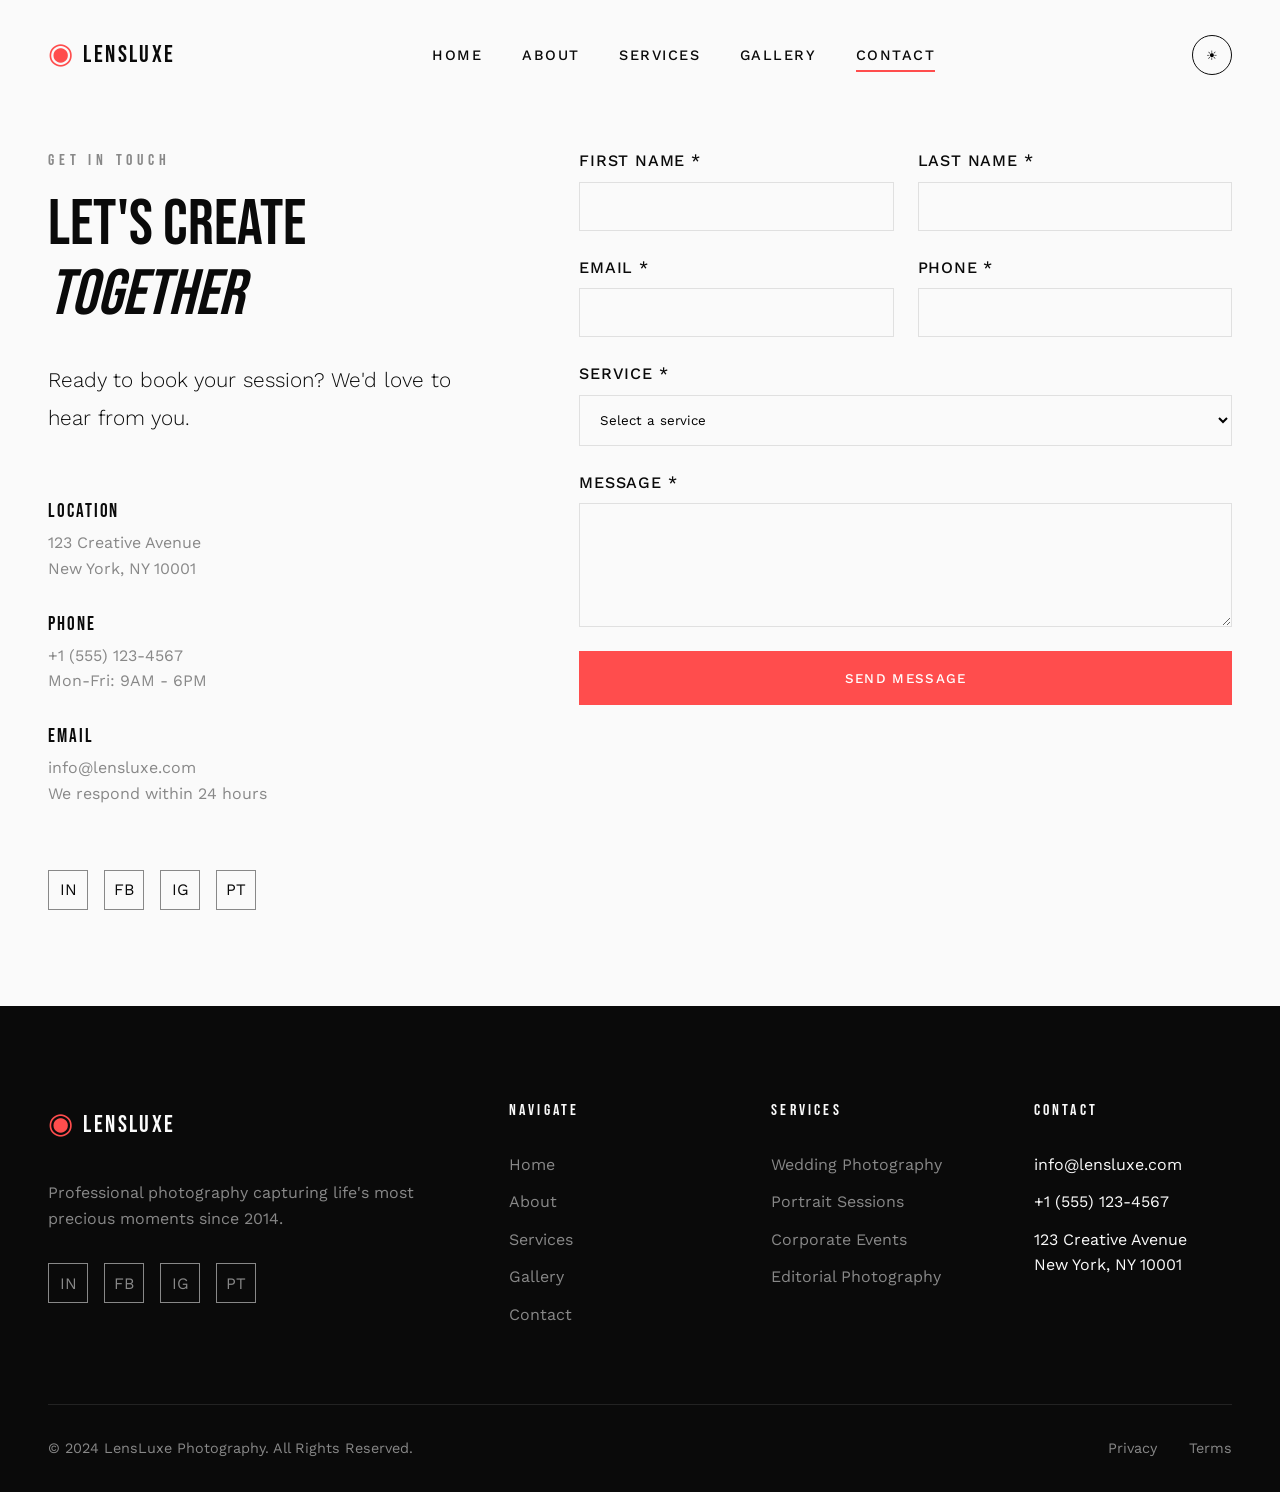
<file: contact-v2.html>
<!DOCTYPE html>
<html lang="en">
<head>
    <meta charset="UTF-8">
    <meta name="viewport" content="width=device-width, initial-scale=1.0">
    <title>Contact - LensLuxe</title>
    <link rel="stylesheet" href="styles-v2.css">
    <link href="https://fonts.googleapis.com/css2?family=Bebas+Neue&family=Cormorant+Garamond:wght@300;400;600;700&family=Work+Sans:wght@300;400;500;600&display=swap" rel="stylesheet">
</head>
<body>
    <nav class="nav">
        <div class="nav-left">
            <div class="logo"><span class="logo-symbol">◉</span><span class="logo-text">LENSLUXE</span></div>
        </div>
        <div class="nav-center">
            <a href="index-v2.html" class="nav-link">HOME</a>
            <a href="about-v2.html" class="nav-link">ABOUT</a>
            <a href="services-v2.html" class="nav-link">SERVICES</a>
            <a href="gallery-v2.html" class="nav-link">GALLERY</a>
            <a href="contact-v2.html" class="nav-link active">CONTACT</a>
        </div>
        <div class="nav-right">
            <button class="theme-btn" id="themeBtn"><span class="theme-icon">☀</span></button>
            <button class="burger" id="burger"><span></span><span></span><span></span></button>
        </div>
    </nav>
    <div class="mobile-menu" id="mobileMenu">
        <a href="index-v2.html">HOME</a>
        <a href="about-v2.html">ABOUT</a>
        <a href="services-v2.html">SERVICES</a>
        <a href="gallery-v2.html">GALLERY</a>
        <a href="contact-v2.html">CONTACT</a>
    </div>

    <section class="contact-section">
        <div class="container-fluid">
            <div class="contact-grid">
                <div class="contact-info" data-reveal>
                    <span class="section-number">GET IN TOUCH</span>
                    <h2>Let's Create <em>Together</em></h2>
                    <p class="lead-text">Ready to book your session? We'd love to hear from you.</p>
                    
                    <div class="contact-details">
                        <div class="contact-item">
                            <h3>LOCATION</h3>
                            <p>123 Creative Avenue<br>New York, NY 10001</p>
                        </div>
                        <div class="contact-item">
                            <h3>PHONE</h3>
                            <p>+1 (555) 123-4567<br>Mon-Fri: 9AM - 6PM</p>
                        </div>
                        <div class="contact-item">
                            <h3>EMAIL</h3>
                            <p>info@lensluxe.com<br>We respond within 24 hours</p>
                        </div>
                    </div>

                    <div class="social-links" style="margin-top: 2rem;">
                        <a href="#">IN</a><a href="#">FB</a><a href="#">IG</a><a href="#">PT</a>
                    </div>
                </div>

                <div class="contact-form-wrapper" data-reveal>
                    <form id="contactForm" class="contact-form">
                        <div class="form-row">
                            <div class="form-group">
                                <label>FIRST NAME *</label>
                                <input type="text" required>
                                <span class="error-msg"></span>
                            </div>
                            <div class="form-group">
                                <label>LAST NAME *</label>
                                <input type="text" required>
                                <span class="error-msg"></span>
                            </div>
                        </div>
                        <div class="form-row">
                            <div class="form-group">
                                <label>EMAIL *</label>
                                <input type="email" required>
                                <span class="error-msg"></span>
                            </div>
                            <div class="form-group">
                                <label>PHONE *</label>
                                <input type="tel" required>
                                <span class="error-msg"></span>
                            </div>
                        </div>
                        <div class="form-group">
                            <label>SERVICE *</label>
                            <select required>
                                <option value="">Select a service</option>
                                <option value="wedding">Wedding Photography</option>
                                <option value="portrait">Portrait Session</option>
                                <option value="corporate">Corporate Event</option>
                                <option value="editorial">Editorial Photography</option>
                            </select>
                            <span class="error-msg"></span>
                        </div>
                        <div class="form-group">
                            <label>MESSAGE *</label>
                            <textarea rows="6" required></textarea>
                            <span class="error-msg"></span>
                        </div>
                        <button type="submit" class="btn-primary">SEND MESSAGE</button>
                    </form>
                    <div id="formSuccess">
                        <h3>MESSAGE SENT!</h3>
                        <p>Thank you for contacting us. We'll get back to you within 24 hours.</p>
                    </div>
                </div>
            </div>
        </div>
    </section>

    <footer class="footer">
        <div class="container-fluid">
            <div class="footer-grid">
                <div class="footer-col">
                    <div class="footer-logo"><span class="logo-symbol">◉</span><span class="logo-text">LENSLUXE</span></div>
                    <p>Professional photography capturing life's most precious moments since 2014.</p>
                    <div class="social-links"><a href="#">IN</a><a href="#">FB</a><a href="#">IG</a><a href="#">PT</a></div>
                </div>
                <div class="footer-col">
                    <h4>NAVIGATE</h4>
                    <ul><li><a href="index-v2.html">Home</a></li><li><a href="about-v2.html">About</a></li><li><a href="services-v2.html">Services</a></li><li><a href="gallery-v2.html">Gallery</a></li><li><a href="contact-v2.html">Contact</a></li></ul>
                </div>
                <div class="footer-col">
                    <h4>SERVICES</h4>
                    <ul><li><a href="services-v2.html">Wedding Photography</a></li><li><a href="services-v2.html">Portrait Sessions</a></li><li><a href="services-v2.html">Corporate Events</a></li><li><a href="services-v2.html">Editorial Photography</a></li></ul>
                </div>
                <div class="footer-col">
                    <h4>CONTACT</h4>
                    <ul class="contact-list"><li>info@lensluxe.com</li><li>+1 (555) 123-4567</li><li>123 Creative Avenue<br>New York, NY 10001</li></ul>
                </div>
            </div>
            <div class="footer-bottom">
                <p>&copy; 2024 LensLuxe Photography. All Rights Reserved.</p>
                <div class="footer-links"><a href="#">Privacy</a><a href="#">Terms</a></div>
            </div>
        </div>
    </footer>
    <script src="script-v2.js"></script>
</body>
</html>
</file>
<file: styles-v2.css>
/* ================================================
   LENSLUXE V2 - EDITORIAL/MAGAZINE AESTHETIC
   Modern, Bold, Dramatic
   ================================================ */

/* === VARIABLES === */
:root {
    --color-black: #0a0a0a;
    --color-white: #fafafa;
    --color-accent: #ff4d4d;
    --color-gold: #d4a574;
    --color-grey: #888;
    --color-light-grey: #e0e0e0;
    --color-dark-grey: #1a1a1a;
    
    --font-display: 'Bebas Neue', sans-serif;
    --font-serif: 'Cormorant Garamond', serif;
    --font-body: 'Work Sans', sans-serif;
    
    --spacing-xs: 0.5rem;
    --spacing-sm: 1rem;
    --spacing-md: 2rem;
    --spacing-lg: 4rem;
    --spacing-xl: 6rem;
    
    --transition: 0.4s cubic-bezier(0.4, 0, 0.2, 1);
}

body.dark-theme {
    --color-black: #fafafa;
    --color-white: #0a0a0a;
    --color-light-grey: #2a2a2a;
    --color-dark-grey: #e0e0e0;
}

/* === RESET === */
* {
    margin: 0;
    padding: 0;
    box-sizing: border-box;
}

html {
    scroll-behavior: smooth;
    overflow-x: hidden;
}

body {
    font-family: var(--font-body);
    background: var(--color-white);
    color: var(--color-black);
    line-height: 1.6;
    overflow-x: hidden;
    transition: background 0.3s, color 0.3s;
}

img {
    max-width: 100%;
    display: block;
}

a {
    text-decoration: none;
    color: inherit;
}

button {
    border: none;
    background: none;
    cursor: pointer;
    font-family: inherit;
}

/* === TYPOGRAPHY === */
h1, h2, h3, h4, h5, h6 {
    font-weight: 400;
    line-height: 1.1;
}

.section-title {
    font-family: var(--font-display);
    font-size: clamp(3rem, 8vw, 6rem);
    letter-spacing: -0.02em;
    text-transform: uppercase;
    margin-bottom: var(--spacing-md);
}

.section-title em {
    font-family: var(--font-serif);
    font-style: italic;
    font-weight: 300;
    text-transform: none;
}

/* === LAYOUT === */
.container-fluid {
    max-width: 1400px;
    margin: 0 auto;
    padding: 0 clamp(1rem, 5vw, 3rem);
}

/* === NAVIGATION === */
.nav {
    position: fixed;
    top: 0;
    left: 0;
    right: 0;
    z-index: 1000;
    display: flex;
    justify-content: space-between;
    align-items: center;
    padding: 2rem clamp(1rem, 5vw, 3rem);
    background: rgba(250, 250, 250, 0.95);
    backdrop-filter: blur(20px);
    transition: var(--transition);
}

body.dark-theme .nav {
    background: rgba(10, 10, 10, 0.95);
}

.logo {
    display: flex;
    align-items: center;
    gap: 0.5rem;
    font-family: var(--font-display);
    font-size: 1.5rem;
    letter-spacing: 0.1em;
}

.logo-symbol {
    font-size: 1.8rem;
    color: var(--color-accent);
}

.nav-center {
    display: flex;
    gap: 2.5rem;
}

.nav-link {
    font-size: 0.9rem;
    font-weight: 500;
    letter-spacing: 0.1em;
    position: relative;
    transition: var(--transition);
}

.nav-link::after {
    content: '';
    position: absolute;
    bottom: -5px;
    left: 0;
    width: 0;
    height: 2px;
    background: var(--color-accent);
    transition: var(--transition);
}

.nav-link:hover::after,
.nav-link.active::after {
    width: 100%;
}

.nav-right {
    display: flex;
    gap: 1rem;
    align-items: center;
}

.theme-btn {
    width: 40px;
    height: 40px;
    border: 1px solid var(--color-black);
    border-radius: 50%;
    display: flex;
    align-items: center;
    justify-content: center;
    transition: var(--transition);
}

.theme-btn:hover {
    background: var(--color-black);
    color: var(--color-white);
}

.burger {
    display: none;
    flex-direction: column;
    gap: 5px;
    width: 30px;
}

.burger span {
    width: 100%;
    height: 2px;
    background: var(--color-black);
    transition: var(--transition);
}

.burger.active span:nth-child(1) {
    transform: rotate(45deg) translateY(7px);
}

.burger.active span:nth-child(2) {
    opacity: 0;
}

.burger.active span:nth-child(3) {
    transform: rotate(-45deg) translateY(-7px);
}

/* Mobile Menu */
.mobile-menu {
    position: fixed;
    top: 84px;
    right: -100%;
    width: 100%;
    max-width: 400px;
    height: calc(100vh - 84px);
    background: var(--color-white);
    padding: 3rem;
    display: flex;
    flex-direction: column;
    gap: 2rem;
    transition: var(--transition);
    z-index: 999;
    box-shadow: -5px 0 20px rgba(0,0,0,0.1);
}

body.dark-theme .mobile-menu {
    background: var(--color-black);
}

.mobile-menu.active {
    right: 0;
}

.mobile-menu a {
    font-family: var(--font-display);
    font-size: 2rem;
    letter-spacing: 0.05em;
}

/* === HERO === */
.hero {
    position: relative;
    height: 100vh;
    min-height: 700px;
    display: flex;
    align-items: center;
    justify-content: center;
    overflow: hidden;
    margin-top: 84px;
}

.hero-slider {
    position: absolute;
    top: 0;
    left: 0;
    width: 100%;
    height: 100%;
}

.hero-slide {
    position: absolute;
    top: 0;
    left: 0;
    width: 100%;
    height: 100%;
    opacity: 0;
    transition: opacity 1s ease;
}

.hero-slide.active {
    opacity: 1;
}

.hero-slide img {
    width: 100%;
    height: 100%;
    object-fit: cover;
    filter: brightness(0.7);
}

.slide-overlay {
    position: absolute;
    top: 0;
    left: 0;
    width: 100%;
    height: 100%;
    background: linear-gradient(to bottom, rgba(0,0,0,0.3), rgba(0,0,0,0.6));
}

.hero-content {
    position: relative;
    z-index: 10;
    text-align: center;
    color: white;
    padding: 0 2rem;
}

.hero-label {
    font-size: 0.85rem;
    letter-spacing: 0.3em;
    margin-bottom: 2rem;
    opacity: 0.9;
}

.hero-title {
    font-family: var(--font-display);
    font-size: clamp(3rem, 12vw, 10rem);
    line-height: 0.9;
    letter-spacing: -0.02em;
    margin-bottom: 2rem;
}

.title-line {
    display: block;
    animation: slideUp 1s ease forwards;
    opacity: 0;
}

.title-line:nth-child(1) {
    animation-delay: 0.2s;
}

.title-line:nth-child(2) {
    animation-delay: 0.4s;
}

.title-line:nth-child(3) {
    animation-delay: 0.6s;
}

.title-line-large {
    font-size: clamp(4rem, 15vw, 12rem);
    color: var(--color-accent);
}

@keyframes slideUp {
    to {
        opacity: 1;
        transform: translateY(0);
    }
    from {
        opacity: 0;
        transform: translateY(30px);
    }
}

.hero-meta {
    display: flex;
    gap: 1rem;
    justify-content: center;
    font-size: 0.9rem;
    letter-spacing: 0.2em;
    margin-bottom: 3rem;
    opacity: 0.8;
}

.separator {
    color: var(--color-accent);
}

.hero-scroll {
    display: inline-flex;
    flex-direction: column;
    align-items: center;
    gap: 0.5rem;
    font-size: 0.8rem;
    letter-spacing: 0.2em;
    animation: float 3s ease-in-out infinite;
}

@keyframes float {
    0%, 100% { transform: translateY(0); }
    50% { transform: translateY(-10px); }
}

.scroll-indicator {
    width: 1px;
    height: 40px;
    background: white;
    position: relative;
    overflow: hidden;
}

.scroll-indicator::after {
    content: '';
    position: absolute;
    top: 0;
    left: 0;
    width: 100%;
    height: 20px;
    background: var(--color-accent);
    animation: scrollLine 2s ease-in-out infinite;
}

@keyframes scrollLine {
    0% { transform: translateY(-20px); }
    100% { transform: translateY(40px); }
}

.hero-controls {
    position: absolute;
    bottom: 3rem;
    right: 3rem;
    z-index: 10;
    display: flex;
    align-items: center;
    gap: 2rem;
}

.slide-btn {
    width: 50px;
    height: 50px;
    border: 1px solid rgba(255,255,255,0.3);
    border-radius: 50%;
    color: white;
    font-size: 1.5rem;
    display: flex;
    align-items: center;
    justify-content: center;
    transition: var(--transition);
}

.slide-btn:hover {
    background: white;
    color: var(--color-black);
    border-color: white;
}

.slide-counter {
    font-family: var(--font-display);
    font-size: 1.5rem;
    color: white;
}

.slide-divider {
    margin: 0 0.5rem;
    opacity: 0.5;
}

/* === SECTIONS === */
section {
    padding: var(--spacing-xl) 0;
}

.section-number {
    font-family: var(--font-display);
    font-size: 1rem;
    letter-spacing: 0.3em;
    color: var(--color-grey);
    display: block;
    margin-bottom: var(--spacing-sm);
}

.section-header {
    margin-bottom: var(--spacing-lg);
}

/* About Teaser */
.about-grid {
    display: grid;
    grid-template-columns: 1fr 1fr;
    gap: var(--spacing-lg);
    align-items: center;
}

.about-image {
    position: relative;
}

.about-image img {
    width: 100%;
    height: 600px;
    object-fit: cover;
    filter: grayscale(20%);
}

.image-label {
    position: absolute;
    top: 2rem;
    right: 2rem;
    background: var(--color-accent);
    color: white;
    padding: 1rem 2rem;
    font-family: var(--font-display);
    font-size: 1.2rem;
    letter-spacing: 0.2em;
}

.lead-text {
    font-size: 1.3rem;
    font-weight: 300;
    line-height: 1.8;
    margin-bottom: var(--spacing-md);
}

.about-content p {
    color: var(--color-grey);
    margin-bottom: var(--spacing-md);
}

/* Buttons */
.btn-arrow {
    display: inline-flex;
    align-items: center;
    gap: 1rem;
    font-weight: 500;
    letter-spacing: 0.1em;
    padding: 1rem 0;
    border-bottom: 2px solid var(--color-black);
    transition: var(--transition);
}

.btn-arrow:hover {
    gap: 1.5rem;
    color: var(--color-accent);
    border-color: var(--color-accent);
}

.btn-arrow svg {
    transition: var(--transition);
}

.btn-primary {
    display: inline-block;
    background: var(--color-accent);
    color: white;
    padding: 1.2rem 3rem;
    font-weight: 500;
    letter-spacing: 0.1em;
    transition: var(--transition);
}

.btn-primary:hover {
    background: var(--color-black);
    transform: translateY(-2px);
    box-shadow: 0 10px 30px rgba(0,0,0,0.2);
}

/* Services */
.services-preview {
    background: var(--color-light-grey);
}

.services-masonry {
    display: grid;
    grid-template-columns: repeat(auto-fit, minmax(300px, 1fr));
    gap: 2rem;
    margin-bottom: var(--spacing-lg);
}

.service-card {
    position: relative;
    overflow: hidden;
    cursor: pointer;
}

.service-large {
    grid-column: span 2;
}

.service-tall {
    grid-row: span 2;
}

.service-image {
    height: 400px;
    overflow: hidden;
}

.service-tall .service-image {
    height: 100%;
}

.service-image img {
    width: 100%;
    height: 100%;
    object-fit: cover;
    transition: var(--transition);
}

.service-card:hover .service-image img {
    transform: scale(1.1);
}

.service-info {
    position: absolute;
    bottom: 0;
    left: 0;
    right: 0;
    background: linear-gradient(to top, rgba(0,0,0,0.9), transparent);
    color: white;
    padding: 2rem;
    transform: translateY(50%);
    transition: var(--transition);
}

.service-card:hover .service-info {
    transform: translateY(0);
}

.service-info h3 {
    font-family: var(--font-display);
    font-size: 2rem;
    letter-spacing: 0.1em;
    margin-bottom: 0.5rem;
}

.service-info p {
    font-size: 0.95rem;
    margin-bottom: 1rem;
    opacity: 0;
    transition: var(--transition);
}

.service-card:hover .service-info p {
    opacity: 1;
}

.service-price {
    font-size: 0.9rem;
    color: var(--color-gold);
    letter-spacing: 0.1em;
}

.services-cta {
    text-align: center;
}

/* Portfolio */
.portfolio-carousel {
    overflow: hidden;
    margin-bottom: var(--spacing-lg);
}

.portfolio-track {
    display: flex;
    gap: 2rem;
    animation: scroll 40s linear infinite;
}

@keyframes scroll {
    0% { transform: translateX(0); }
    100% { transform: translateX(-50%); }
}

.portfolio-item {
    position: relative;
    min-width: 500px;
    height: 600px;
    overflow: hidden;
}

.portfolio-item img {
    width: 100%;
    height: 100%;
    object-fit: cover;
    transition: var(--transition);
}

.portfolio-item:hover img {
    transform: scale(1.05);
}

.portfolio-info {
    position: absolute;
    bottom: 0;
    left: 0;
    right: 0;
    background: linear-gradient(to top, rgba(0,0,0,0.9), transparent);
    color: white;
    padding: 2rem;
    transform: translateY(100%);
    transition: var(--transition);
}

.portfolio-item:hover .portfolio-info {
    transform: translateY(0);
}

.portfolio-category {
    font-size: 0.8rem;
    letter-spacing: 0.2em;
    color: var(--color-gold);
    display: block;
    margin-bottom: 0.5rem;
}

.portfolio-info h4 {
    font-family: var(--font-serif);
    font-size: 1.8rem;
    font-weight: 300;
}

.portfolio-cta {
    text-align: center;
}

/* Testimonials */
.testimonial-grid {
    display: grid;
    grid-template-columns: repeat(auto-fit, minmax(300px, 1fr));
    gap: var(--spacing-lg);
}

.testimonial-item {
    background: var(--color-light-grey);
    padding: var(--spacing-lg);
    border-left: 4px solid var(--color-accent);
}

.rating {
    color: var(--color-gold);
    font-size: 1.2rem;
    margin-bottom: var(--spacing-sm);
}

.testimonial-text {
    font-family: var(--font-serif);
    font-size: 1.2rem;
    font-style: italic;
    line-height: 1.8;
    margin-bottom: var(--spacing-md);
}

.testimonial-author strong {
    display: block;
    font-weight: 600;
    margin-bottom: 0.25rem;
}

.testimonial-author span {
    font-size: 0.9rem;
    color: var(--color-grey);
}

/* Stats */
.stats {
    background: var(--color-black);
    color: var(--color-white);
}

.stats-grid {
    display: grid;
    grid-template-columns: repeat(auto-fit, minmax(200px, 1fr));
    gap: var(--spacing-lg);
    text-align: center;
}

.stat-number {
    font-family: var(--font-display);
    font-size: clamp(3rem, 8vw, 6rem);
    color: var(--color-accent);
    line-height: 1;
    margin-bottom: var(--spacing-sm);
}

.stat-label {
    font-size: 0.9rem;
    letter-spacing: 0.1em;
    text-transform: uppercase;
}

/* CTA */
.cta {
    background: var(--color-light-grey);
    text-align: center;
}

.cta-content h2 {
    font-family: var(--font-display);
    font-size: clamp(3rem, 8vw, 6rem);
    line-height: 1.1;
    margin-bottom: var(--spacing-md);
}

.cta-content h2 em {
    font-family: var(--font-serif);
    font-style: italic;
    text-transform: none;
}

.cta-content p {
    font-size: 1.2rem;
    color: var(--color-grey);
    margin-bottom: var(--spacing-lg);
}

/* Footer */
.footer {
    background: var(--color-black);
    color: var(--color-white);
    padding: var(--spacing-xl) 0 var(--spacing-md);
}

.footer-grid {
    display: grid;
    grid-template-columns: 2fr 1fr 1fr 1fr;
    gap: var(--spacing-lg);
    margin-bottom: var(--spacing-lg);
}

.footer-logo {
    display: flex;
    align-items: center;
    gap: 0.5rem;
    font-family: var(--font-display);
    font-size: 1.5rem;
    letter-spacing: 0.1em;
    margin-bottom: var(--spacing-md);
}

.footer-col p {
    color: var(--color-grey);
    margin-bottom: var(--spacing-md);
}

.footer-col h4 {
    font-family: var(--font-display);
    font-size: 1rem;
    letter-spacing: 0.2em;
    margin-bottom: var(--spacing-md);
}

.footer-col ul {
    list-style: none;
}

.footer-col li {
    margin-bottom: 0.75rem;
}

.footer-col a {
    color: var(--color-grey);
    transition: var(--transition);
}

.footer-col a:hover {
    color: var(--color-accent);
}

.social-links {
    display: flex;
    gap: 1rem;
}

.social-links a {
    width: 40px;
    height: 40px;
    border: 1px solid var(--color-grey);
    display: flex;
    align-items: center;
    justify-content: center;
    transition: var(--transition);
}

.social-links a:hover {
    background: var(--color-accent);
    border-color: var(--color-accent);
    color: var(--color-white);
}

.footer-bottom {
    border-top: 1px solid rgba(255,255,255,0.1);
    padding-top: var(--spacing-md);
    display: flex;
    justify-content: space-between;
    align-items: center;
}

.footer-bottom p {
    color: var(--color-grey);
    font-size: 0.9rem;
}

.footer-links {
    display: flex;
    gap: 2rem;
}

.footer-links a {
    color: var(--color-grey);
    font-size: 0.9rem;
    transition: var(--transition);
}

.footer-links a:hover {
    color: var(--color-white);
}

/* Reveal Animation */
[data-reveal] {
    opacity: 0;
    transform: translateY(50px);
    transition: opacity 0.8s ease, transform 0.8s ease;
}

[data-reveal].revealed {
    opacity: 1;
    transform: translateY(0);
}

/* Responsive */
@media (max-width: 1024px) {
    .nav-center {
        display: none;
    }
    
    .burger {
        display: flex;
    }
    
    .about-grid,
    .footer-grid {
        grid-template-columns: 1fr;
    }
    
    .service-large {
        grid-column: span 1;
    }
    
    .hero-controls {
        bottom: 1rem;
        right: 1rem;
    }
}

@media (max-width: 768px) {
    .services-masonry {
        grid-template-columns: 1fr;
    }
    
    .service-tall {
        grid-row: span 1;
    }
    
    .portfolio-item {
        min-width: 350px;
    }
    
    .testimonial-grid {
        grid-template-columns: 1fr;
    }
    
    .stats-grid {
        grid-template-columns: repeat(2, 1fr);
    }
}

/* Additional Styles for Other Pages */
.page-hero {
    padding: calc(84px + 4rem) 0 var(--spacing-lg) 0;
}

.page-title {
    font-family: var(--font-display);
    font-size: clamp(4rem, 10vw, 8rem);
    line-height: 0.9;
    margin-top: var(--spacing-sm);
}

.page-title em {
    font-family: var(--font-serif);
    font-style: italic;
    text-transform: none;
}

.story-section {
    padding: var(--spacing-xl) 0;
}

.story-grid {
    display: grid;
    grid-template-columns: 1.2fr 1fr;
    gap: var(--spacing-lg);
    align-items: center;
}

.story-content h2 {
    font-family: var(--font-display);
    font-size: clamp(2.5rem, 6vw, 4rem);
    line-height: 1.1;
    margin-bottom: var(--spacing-md);
}

.story-content h2 em {
    font-family: var(--font-serif);
    font-style: italic;
    text-transform: none;
}

.story-images img {
    width: 100%;
    height: 600px;
    object-fit: cover;
}

.values-section {
    padding: var(--spacing-xl) 0;
    background: var(--color-light-grey);
}

.values-grid {
    display: grid;
    grid-template-columns: repeat(auto-fit, minmax(300px, 1fr));
    gap: var(--spacing-lg);
}

.value-card {
    padding: var(--spacing-lg);
    background: var(--color-white);
    border-left: 4px solid var(--color-accent);
}

body.dark-theme .value-card {
    background: var(--color-black);
}

.value-number {
    font-family: var(--font-display);
    font-size: 4rem;
    color: var(--color-accent);
    opacity: 0.2;
    margin-bottom: var(--spacing-sm);
}

.value-card h3 {
    font-family: var(--font-display);
    font-size: 1.5rem;
    letter-spacing: 0.1em;
    margin-bottom: var(--spacing-sm);
}

.team-section {
    padding: var(--spacing-xl) 0;
}

.team-grid {
    display: grid;
    grid-template-columns: repeat(auto-fit, minmax(280px, 1fr));
    gap: var(--spacing-lg);
}

.team-member {
    text-align: center;
}

.team-image {
    margin-bottom: var(--spacing-md);
    overflow: hidden;
}

.team-image img {
    width: 100%;
    height: 400px;
    object-fit: cover;
    filter: grayscale(100%);
    transition: var(--transition);
}

.team-member:hover .team-image img {
    filter: grayscale(0%);
    transform: scale(1.05);
}

.team-member h3 {
    font-family: var(--font-display);
    font-size: 1.3rem;
    letter-spacing: 0.1em;
    margin-bottom: 0.5rem;
}

.team-role {
    display: block;
    color: var(--color-accent);
    font-size: 0.9rem;
    letter-spacing: 0.1em;
    margin-bottom: var(--spacing-sm);
}

.team-member p {
    color: var(--color-grey);
    font-size: 0.95rem;
}

/* Gallery Page */
.gallery-filters {
    padding: calc(84px + 2rem) 0 var(--spacing-md) 0;
    text-align: center;
}

.filter-btns {
    display: flex;
    justify-content: center;
    flex-wrap: wrap;
    gap: 1rem;
}

.filter-btn {
    padding: 1rem 2rem;
    border: 1px solid var(--color-black);
    font-weight: 500;
    letter-spacing: 0.1em;
    transition: var(--transition);
}

.filter-btn:hover,
.filter-btn.active {
    background: var(--color-accent);
    border-color: var(--color-accent);
    color: white;
}

.gallery-section {
    padding: var(--spacing-lg) 0 var(--spacing-xl) 0;
}

.gallery-grid {
    display: grid;
    grid-template-columns: repeat(auto-fill, minmax(350px, 1fr));
    gap: 2rem;
}

.gallery-item {
    height: 450px;
    overflow: hidden;
    cursor: pointer;
    transition: var(--transition);
    opacity: 1;
    transform: scale(1);
}

.gallery-item img {
    width: 100%;
    height: 100%;
    object-fit: cover;
    transition: var(--transition);
}

.gallery-item:hover img {
    transform: scale(1.1);
}

.lightbox {
    position: fixed;
    top: 0;
    left: 0;
    width: 100%;
    height: 100%;
    background: rgba(0,0,0,0.95);
    z-index: 9999;
    display: none;
    align-items: center;
    justify-content: center;
}

.lightbox.active {
    display: flex;
}

.lightbox img {
    max-width: 90%;
    max-height: 90%;
    object-fit: contain;
}

.lightbox-close,
.lightbox-prev,
.lightbox-next {
    position: absolute;
    width: 50px;
    height: 50px;
    border: 1px solid rgba(255,255,255,0.3);
    border-radius: 50%;
    color: white;
    font-size: 1.5rem;
    display: flex;
    align-items: center;
    justify-content: center;
    transition: var(--transition);
}

.lightbox-close {
    top: 2rem;
    right: 2rem;
}

.lightbox-close:hover,
.lightbox-prev:hover,
.lightbox-next:hover {
    background: white;
    color: black;
}

.lightbox-prev {
    left: 2rem;
    top: 50%;
    transform: translateY(-50%);
}

.lightbox-next {
    right: 2rem;
    top: 50%;
    transform: translateY(-50%);
}

/* Services Page */
.service-detail {
    padding: var(--spacing-xl) 0;
}

.service-detail:nth-child(even) {
    background: var(--color-light-grey);
}

.service-content {
    display: grid;
    grid-template-columns: 1fr 1fr;
    gap: var(--spacing-lg);
    align-items: center;
}

.service-image-large {
    height: 600px;
    overflow: hidden;
}

.service-image-large img {
    width: 100%;
    height: 100%;
    object-fit: cover;
}

.service-text h2 {
    font-family: var(--font-display);
    font-size: clamp(2.5rem, 6vw, 4rem);
    margin-bottom: var(--spacing-md);
}

.service-features {
    list-style: none;
    margin: var(--spacing-md) 0;
}

.service-features li {
    padding: 0.75rem 0;
    padding-left: 2rem;
    position: relative;
}

.service-features li::before {
    content: '→';
    position: absolute;
    left: 0;
    color: var(--color-accent);
}

.price-large {
    font-family: var(--font-display);
    font-size: 3rem;
    color: var(--color-accent);
    display: block;
    margin: var(--spacing-md) 0;
}

.faq-section {
    padding: var(--spacing-xl) 0;
    background: var(--color-light-grey);
}

.faq-list {
    max-width: 900px;
    margin: 0 auto;
}

.faq-item {
    background: var(--color-white);
    margin-bottom: 1rem;
    overflow: hidden;
}

body.dark-theme .faq-item {
    background: var(--color-black);
}

.faq-question {
    width: 100%;
    padding: 1.5rem 2rem;
    text-align: left;
    font-family: var(--font-display);
    font-size: 1.2rem;
    letter-spacing: 0.05em;
    display: flex;
    justify-content: space-between;
    align-items: center;
    transition: var(--transition);
}

.faq-question:hover {
    background: var(--color-light-grey);
}

.faq-answer {
    max-height: 0;
    overflow: hidden;
    transition: max-height 0.3s ease;
}

.faq-item.active .faq-answer {
    max-height: 500px;
}

.faq-answer p {
    padding: 0 2rem 1.5rem 2rem;
    color: var(--color-grey);
}

/* Contact Page */
.contact-section {
    padding: calc(84px + var(--spacing-lg)) 0 var(--spacing-xl) 0;
}

.contact-grid {
    display: grid;
    grid-template-columns: 1fr 1.5fr;
    gap: var(--spacing-xl);
}

.contact-info h2 {
    font-family: var(--font-display);
    font-size: clamp(2.5rem, 6vw, 4rem);
    margin-bottom: var(--spacing-md);
}

.contact-details {
    margin: var(--spacing-lg) 0;
}

.contact-item {
    margin-bottom: var(--spacing-md);
}

.contact-item h3 {
    font-family: var(--font-display);
    font-size: 1.2rem;
    letter-spacing: 0.1em;
    margin-bottom: 0.5rem;
}

.contact-item p {
    color: var(--color-grey);
}

.contact-form {
    display: grid;
    gap: 1.5rem;
}

.form-row {
    display: grid;
    grid-template-columns: 1fr 1fr;
    gap: 1.5rem;
}

.form-group {
    display: flex;
    flex-direction: column;
}

.form-group label {
    margin-bottom: 0.5rem;
    font-weight: 500;
    letter-spacing: 0.05em;
}

.form-group input,
.form-group select,
.form-group textarea {
    padding: 1rem;
    border: 1px solid var(--color-light-grey);
    background: var(--color-white);
    font-family: inherit;
    transition: var(--transition);
}

body.dark-theme .form-group input,
body.dark-theme .form-group select,
body.dark-theme .form-group textarea {
    background: var(--color-black);
    border-color: var(--color-dark-grey);
    color: var(--color-white);
}

.form-group input:focus,
.form-group select:focus,
.form-group textarea:focus {
    outline: none;
    border-color: var(--color-accent);
}

.form-group.error input,
.form-group.error select,
.form-group.error textarea {
    border-color: var(--color-accent);
}

.error-msg {
    color: var(--color-accent);
    font-size: 0.85rem;
    margin-top: 0.25rem;
    display: none;
}

.form-group.error .error-msg {
    display: block;
}

#formSuccess {
    text-align: center;
    padding: 3rem;
    display: none;
}

#formSuccess h3 {
    font-family: var(--font-display);
    font-size: 2rem;
    color: var(--color-accent);
    margin: var(--spacing-md) 0;
}

@media (max-width: 1024px) {
    .story-grid,
    .service-content,
    .contact-grid {
        grid-template-columns: 1fr;
    }
}
</file>
